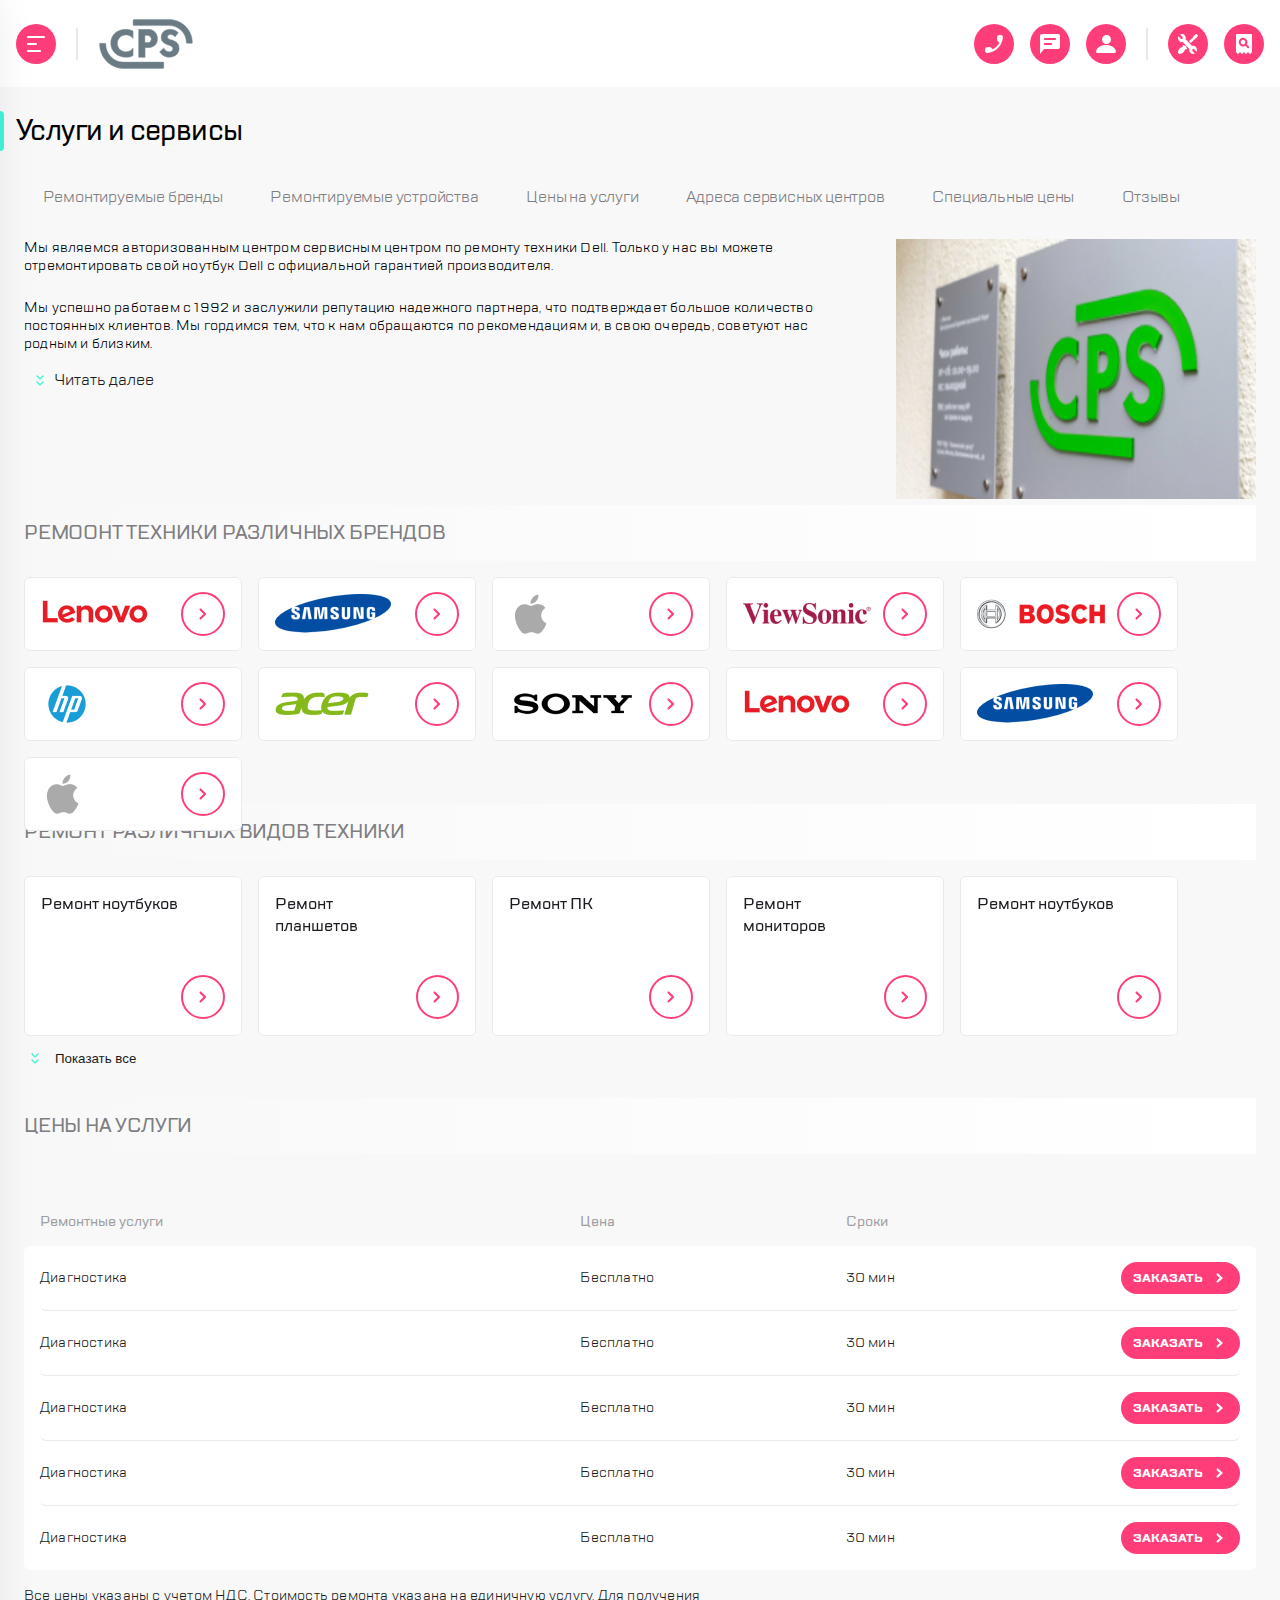
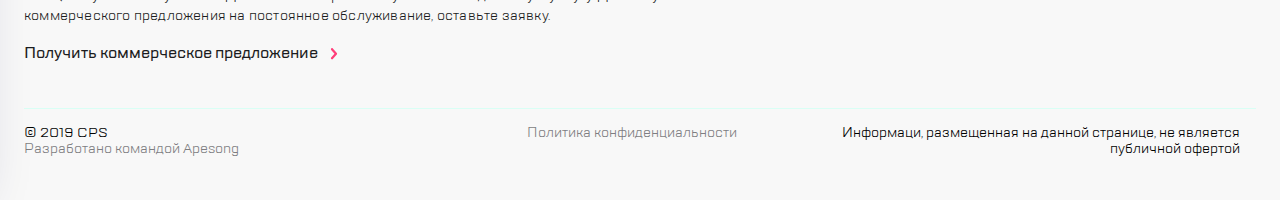
<file: index.html>
<!DOCTYPE html>
<html lang="ru">

<head>
   <meta charset="UTF-8">
   <meta name="viewport" content="width=device-width,initial-scale=1">
   <title>Главная</title>
   <link rel="stylesheet" href="https://unpkg.com/swiper/swiper-bundle.min.css">
<link href="style.css" rel="stylesheet"></head>

<body>

   <div class="container">

      <header class="header">
         <nav class="nav">

            <button class="nav__burger-btn btn">
               <img src="./img/menu-icon.svg" alt="menu-icon" class="btn__img">
            </button>

            <div class="nav__logo logo">
               <a href="#" class="logo__link">
                  <img src="./img/cps-logo.svg" alt="cps logo" width="96" height="50" class="logo__img">
               </a>
            </div>

            <ul class="nav__contacts contacts">
               <li class="contacts__item">
                  <a href="#" class="btn contacts__btn phone-btn">
                     <img src="./img/phone-icon.svg" alt="tools-icon" class="btn__img">
                  </a>
               </li>
               <li class="contacts__item">
                  <a href="#" class="btn contacts__btn message-btn">
                     <img src="./img/chat-icon.svg" alt="tools-icon" class="btn__img">
                  </a>
               </li>
               <li class="contacts__item">
                  <button class="btn contacts__btn">
                     <img src="./img/profile-icon.svg" alt="tools-icon" class="btn__img">
                  </button>
               </li>
            </ul>

            <div class="nav__service service">
               <ul class="service__list">
                  <li class="service__item">

                     <button class="service__btn">
                        <span class="service__btn-name">Оставить заявку</span>
                        <div class="service__btn-img btn"><img src="./img/tools-icon.svg" alt="search icon"></div>
                     </button>
                  </li>
                  <li class="service__item">
                     <button class="service__btn">
                        <span class="service__btn-name">Статус ремонта</span>
                        <div class="service__btn-img btn"><img src="./img/search-icon.svg" alt="search icon"></div>
                     </button>
                  </li>
               </ul>
            </div>
         </nav>
      </header>

      <div class="burger-menu__popup">
         <header class="burger-menu-header">
            <nav class="burger-menu-nav">

               <button class="burger-menu-nav__cross-btn btn">
                  <img src="./img/cross-icon.svg" alt="close menu icon" class="btn__img">
               </button>

               <div class="burger-menu-nav__logo logo">
                  <a href="#" class="logo__link">
                     <img src="./img/cps-logo.svg" alt="cps logo" width="96" height="50" class="logo__img">
                  </a>
               </div>

               <button class="burger-menu-nav__search-btn btn">
                  <img src="./img/search.svg" alt="search menu icon" class="btn__img">
               </button>
            </nav>
         </header>

         <section class="burger-menu-main">
            <ul class="burger-menu-main__menu burger-menu">
               <li class="burger-menu__item"><a href="#" class="burger-menu__link">Ремонт техники</a>
               </li><li class="burger-menu__item"><a href="#" class="burger-menu__link">Услуги и сервисы</a>
               </li>
               <li class="burger-menu__item"><a href="#" class="burger-menu__link">Корпоративным клиентам</a></li>
               <li class="burger-menu__item"><a href="#" class="burger-menu__link">Продавцам техники</a></li>
               <li class="burger-menu__item"><a href="#" class="burger-menu__link">Партнерам</a></li>
               <li class="burger-menu__item"><a href="#" class="burger-menu__link">Производителям</a></li>
               <li class="burger-menu__item"><a href="#" class="burger-menu__link">Наши сервисные центры</a></li>
               <li class="burger-menu__item"><a href="#" class="burger-menu__link">Контакты</a></li>
            </ul>
         </section>

         <footer class="burger-menu-footer">
            <ul class="burger-menu-contacts contacts">
               <li class="contacts__item">
                  <button href="#" class="btn contacts__btn call-btn phone-btn">
                     <img src="./img/phone-icon.svg" alt="tools-icon" class="btn__img">
                  </button>
               </li>
               <li class="contacts__item">
                  <button href="#" class="btn contacts__btn message-btn">
                     <img src="./img/chat-icon.svg" alt="tools-icon" class="btn__img">
                  </button>
               </li>
               <li class="contacts__item">
                  <a href="#" class="btn contacts__btn">
                     <img src="./img/profile-icon.svg" alt="tools-icon" class="btn__img">
                  </a>
               </li>
            </ul>
            <a href="#" class="burger-menu-footer__email">mail@cps.com</a>
            <a href="#" class="burger-menu-footer__tel">8 800 890 8900</a>
            <ul class="burger-menu-footer__lang-list lang-list">
               <li class="lang-list__item"><button class="lang-list__btn lang-list__btn--active">RU</button></li>
               <li class="lang-list__item"><button class="lang-list__btn">EN</button></li>
               <li class="lang-list__item"><button class="lang-list__btn">CH</button></li>
            </ul>
         </footer>
      </div>

      <main class="main">

         <h1 class="main__header title">
            Услуги и сервисы
         </h1>

         <ul class="main__menu menu">
            <li class="menu__item"><a href="#first-link" class="menu__link" id="first-link">Ремонтируемые бренды</a>
            </li>
            <li class="menu__item"><a href="#second-link" class="menu__link" id="second-link">Ремонтируемые
                  устройства</a></li>
            <li class="menu__item"><a href="#third-link" class="menu__link" id="third-link">Цены на услуги</a></li>
            <li class="menu__item"><a href="#fourth-link" class="menu__link" id="fourth-link">Адреса сервисных
                  центров</a></li>
            <li class="menu__item"><a href="#fifth-link" class="menu__link" id="fifth-link">Специальные цены</a></li>
            <li class="menu__item"><a href="#sixth-link" class="menu__link" id="sixth-link">Отзывы</a></li>
         </ul>

         <section class="main__content">
            <div class="main__text">
               <div class="main__text-inner">
                  <p class="main__paragraf">
                     Мы являемся авторизованным центром сервисным центром по ремонту техники Dell. Только у нас вы
                     можете
                     отремонтировать свой ноутбук Dell с официальной гарантией производителя.
                  </p>
                  <p class="main__paragraf">Мы успешно работаем с 1992 и заслужили репутацию надежного партнера, что
                     подтверждает большое количество постоянных клиентов. Мы гордимся тем, что
                     к нам обращаются по рекомендациям и, в свою очередь, советуют нас родным и близким.</p>
               </div>
               <a href="#" class="main__read-more-btn read-more-btn">Читать далее</a>
            </div>
            <div class="main__image-wrapper">
               <img src="./img/cps.jpg" alt="cps-image" class="main__image">
            </div>
         </section>

         <section class="main__section section">
            <div class="section__header">
               <h3 class="section__title">Ремоонт техники различных брендов</h3>
            </div>

            <div class="section__container">
               <div class="section__body swiper-container" data-mobile="false">
                  <ul class="section__list section__list--show swiper-wrapper">
                     <li class="section__item swiper-slide">
                        <a href="#" class="section__link">
                           <div class="section__logo-wrapper">
                              <img src="./img/lenovo.png" alt="lenovo logo" class="section__logo">
                           </div>
                           <div class="section__arrow"></div>
                        </a>
                     </li>
                     <li class="section__item swiper-slide">
                        <a href="#" class="section__link">
                           <div class="section__logo-wrapper">
                              <img src="./img/samsung.png" alt="lenovo logo" class="section__logo">
                           </div>
                           <div class="section__arrow"></div>
                        </a>
                     </li>
                     <li class="section__item swiper-slide">
                        <a href="#" class="section__link">
                           <div class="section__logo-wrapper">
                              <img src="./img/apple.png" alt="lenovo logo" class="section__logo">
                           </div>
                           <div class="section__arrow"></div>
                        </a>
                     </li>
                     <li class="section__item swiper-slide">
                        <a href="#" class="section__link">
                           <div class="section__logo-wrapper">
                              <img src="./img/viewsonic.png" alt="lenovo logo" class="section__logo">
                           </div>
                           <div class="section__arrow"></div>
                        </a>
                     </li>
                     <li class="section__item swiper-slide">
                        <a href="#" class="section__link">
                           <div class="section__logo-wrapper">
                              <img src="./img/bosch.png" alt="lenovo logo" class="section__logo">
                           </div>
                           <div class="section__arrow"></div>
                        </a>
                     </li>
                     <li class="section__item swiper-slide">
                        <a href="#" class="section__link">
                           <div class="section__logo-wrapper">
                              <img src="./img/hp.png" alt="lenovo logo" class="section__logo">
                           </div>
                           <div class="section__arrow"></div>
                        </a>
                     </li>
                     <li class="section__item swiper-slide">
                        <a href="#" class="section__link">
                           <div class="section__logo-wrapper">
                              <img src="./img/acer.png" alt="lenovo logo" class="section__logo">
                           </div>
                           <div class="section__arrow"></div>
                        </a>
                     </li>
                     <li class="section__item swiper-slide">
                        <a href="#" class="section__link">
                           <div class="section__logo-wrapper">
                              <img src="./img/sony.png" alt="lenovo logo" class="section__logo">
                           </div>
                           <div class="brands__arrow"></div>
                        </a>
                     </li>
                     <li class="section__item swiper-slide">
                        <a href="#" class="section__link">
                           <div class="section__logo-wrapper">
                              <img src="./img/lenovo.png" alt="lenovo logo" class="section__logo">
                           </div>
                           <div class="section__arrow"></div>
                        </a>
                     </li>
                     <li class="section__item swiper-slide">
                        <a href="#" class="section__link">
                           <div class="section__logo-wrapper">
                              <img src="./img/samsung.png" alt="lenovo logo" class="section__logo">
                           </div>
                           <div class="section__arrow"></div>
                        </a>
                     </li>
                     <li class="section__item swiper-slide">
                        <a href="#" class="section__link">
                           <div class="section__logo-wrapper">
                              <img src="./img/apple.png" alt="lenovo logo" class="section__logo">
                           </div>
                           <div class="section__arrow"></div>
                        </a>
                     </li>
                  </ul>
                  <div class="swiper-pagination pag"></div>
               </div>
               <button class="section__btn btn--show">Показать все</button>
            </div>
         </section>

         <section class="main__section section">
            <div class="section__header">
               <h3 class="section__title">Ремонт различных видов техники</h3>
            </div>

            <div class="section__container repair">
               <div class="repair__body swiper-container-1" data-mobile="false">
                  <ul class="repair__list repair__list--show swiper-wrapper">
                     <li class="repair__item swiper-slide">
                        <a href="#" class="repair__link">
                           Ремонт ноутбуков
                        </a>
                     </li>
                     <li class="repair__item swiper-slide">
                        <a href="#" class="repair__link">
                           Ремонт планшетов
                        </a>
                     </li>
                     <li class="repair__item swiper-slide">
                        <a href="#" class="repair__link">
                           Ремонт ПК
                        </a>
                     </li>
                     <li class="repair__item swiper-slide">
                        <a href="#" class="repair__link">
                           Ремонт мониторов
                        </a>
                     </li>
                     <li class="repair__item swiper-slide">
                        <a href="#" class="repair__link">
                           Ремонт ноутбуков
                        </a>
                     </li>
                     <li class="repair__item swiper-slide">
                        <a href="#" class="repair__link">
                           Ремонт планшетов
                        </a>
                     </li>
                     <li class="repair__item swiper-slide">
                        <a href="#" class="repair__link">
                           Ремонт ПК
                        </a>
                     </li>
                  </ul>
                  <div class="swiper-pagination pag-1"></div>
               </div>
               <button class="repair__btn btn--show">Показать все</button>
            </div>
         </section>

         <section class="main__section section">
            <div class="section__header">
               <h3 class="section__title">Цены на услуги</h3>
            </div>

            <div class="section__container prices">
               <div class="prices__subtitles subtitles">
                  <h3 class="subtitles__services">Ремонтные услуги</h3>
                  <h3 class="subtitles__price">Цена</h3>
                  <h3 class="subtitles__time">Сроки</h3>
               </div>
               <div class="prices__body swiper-container-2" data-mobile="false">
                  <ul class="prices__list swiper-wrapper">
                     <li class="prices__item swiper-slide">
                        <div class="prices__services services">
                           <h3 class="services__title">
                              Ремонтные услуги
                           </h3>
                           <p class="services__name">
                              Диагностика
                           </p>
                           <h3 class="services__price-title">
                              Цена
                           </h3>
                           <p class="services__price">
                              Бесплатно
                           </p>
                           <h3 class="services__time-title">
                              Срок
                           </h3>
                           <p class="services__time">
                              30 мин
                           </p>
                           <a href="#" class="services__btn submit-btn">Заказать</a>
                        </div>
                     </li>
                     <li class="prices__item swiper-slide">
                        <div class="prices__services services">
                           <h3 class="services__title">
                              Ремонтные услуги
                           </h3>
                           <p class="services__name">
                              Диагностика
                           </p>
                           <h3 class="services__price-title">
                              Цена
                           </h3>
                           <p class="services__price">
                              Бесплатно
                           </p>
                           <h3 class="services__time-title">
                              Срок
                           </h3>
                           <p class="services__time">
                              30 мин
                           </p>
                           <a href="#" class="services__btn submit-btn">Заказать</a>
                        </div>
                     </li>
                     <li class="prices__item swiper-slide">
                        <div class="prices__services services">
                           <h3 class="services__title">
                              Ремонтные услуги
                           </h3>
                           <p class="services__name">
                              Диагностика
                           </p>
                           <h3 class="services__price-title">
                              Цена
                           </h3>
                           <p class="services__price">
                              Бесплатно
                           </p>
                           <h3 class="services__time-title">
                              Срок
                           </h3>
                           <p class="services__time">
                              30 мин
                           </p>
                           <a href="#" class="services__btn submit-btn">Заказать</a>
                        </div>
                     </li>
                     <li class="prices__item swiper-slide">
                        <div class="prices__services services">
                           <h3 class="services__title">
                              Ремонтные услуги
                           </h3>
                           <p class="services__name">
                              Диагностика
                           </p>
                           <h3 class="services__price-title">
                              Цена
                           </h3>
                           <p class="services__price">
                              Бесплатно
                           </p>
                           <h3 class="services__time-title">
                              Срок
                           </h3>
                           <p class="services__time">
                              30 мин
                           </p>
                           <a href="#" class="services__btn submit-btn">Заказать</a>
                        </div>
                     </li>
                     <li class="prices__item swiper-slide">
                        <div class="prices__services services">
                           <h3 class="services__title">
                              Ремонтные услуги
                           </h3>
                           <p class="services__name">
                              Диагностика
                           </p>
                           <h3 class="services__price-title">
                              Цена
                           </h3>
                           <p class="services__price">
                              Бесплатно
                           </p>
                           <h3 class="services__time-title">
                              Срок
                           </h3>
                           <p class="services__time">
                              30 мин
                           </p>
                           <a href="#" class="services__btn submit-btn">Заказать</a>
                        </div>
                     </li>
                  </ul>
                  <div class="swiper-pagination pag-2"></div>
               </div>
               <p class="prices__description">Все цены указаны с учетом НДС. Стоимость ремонта указана на единичную
                  услугу.
                  Для получения коммерческого
                  предложения на постоянное обслуживание, оставьте заявку.
               </p>
               <a href="#" class="prices__offer-link">Получить коммерческое предложение</a>
            </div>

         </section>

         <footer class="footer">
            <p class="footer__text">© 2019 CPS<a href="#" class="footer__link">Разработано командой Apesong</a>
            </p>
            <p class="footer__text"><a href="#" class="footer__link">Политика конфиденциальности</a></p>
            <p class="footer__text">Информаци, размещенная на данной странице, не является публичной офертой</p>
         </footer>

      </main>

      <section class="modal modal--feedback">
         <button class="modal__btn cross-btn"></button>
         <h2 class="modal__header title">Обратная связь</h2>
         <form action="#" method="POST" class="modal__form form">
            <input class="form__input" type="text" placeholder="Имя">
            <input class="form__input" type="tel" placeholder="Телефон" required>
            <input class="form__input" type="email" placeholder="Электронная почта" required>
            <textarea class="form__textarea" name="Message" placeholder="Сообщение"></textarea>
            <p class="form__text">Нажимая отправить, вы даете согласие на <a href="#" class="form__link">обработку
                  персональных данных</a> и соглашаетесь с нашей <a href="#" class="form__link">политикой
                  конфиденциальности</a></p>
            <button class="form__btn submit-btn">Отправить</button>
         </form>

      </section>

      <section class="modal modal--call">
         <button class="modal__btn cross-btn"></button>
         <h2 class="modal__header title">Заказать звонок</h2>
         <form action="#" method="POST" class="modal__form form">
            <input class="form__input" type="tel" placeholder="Телефон" required>
            <p class="form__text">Нажимая отправить, вы даете согласие на <a href="#" class="form__link">обработку
                  персональных данных</a> и соглашаетесь с нашей <a href="#" class="form__link">политикой
                  конфиденциальности</a></p>
            <button class="form__btn submit-btn">Отправить</button>
         </form>
      </section>

      <div class="overlay overlay--burger"></div>
      <div class="overlay overlay--modal"></div>
   </div>
   
   <script src="https://unpkg.com/swiper/swiper-bundle.min.js"></script>
<script type="text/javascript" src="./js/bundle.js"></script></body>

</html>
</file>
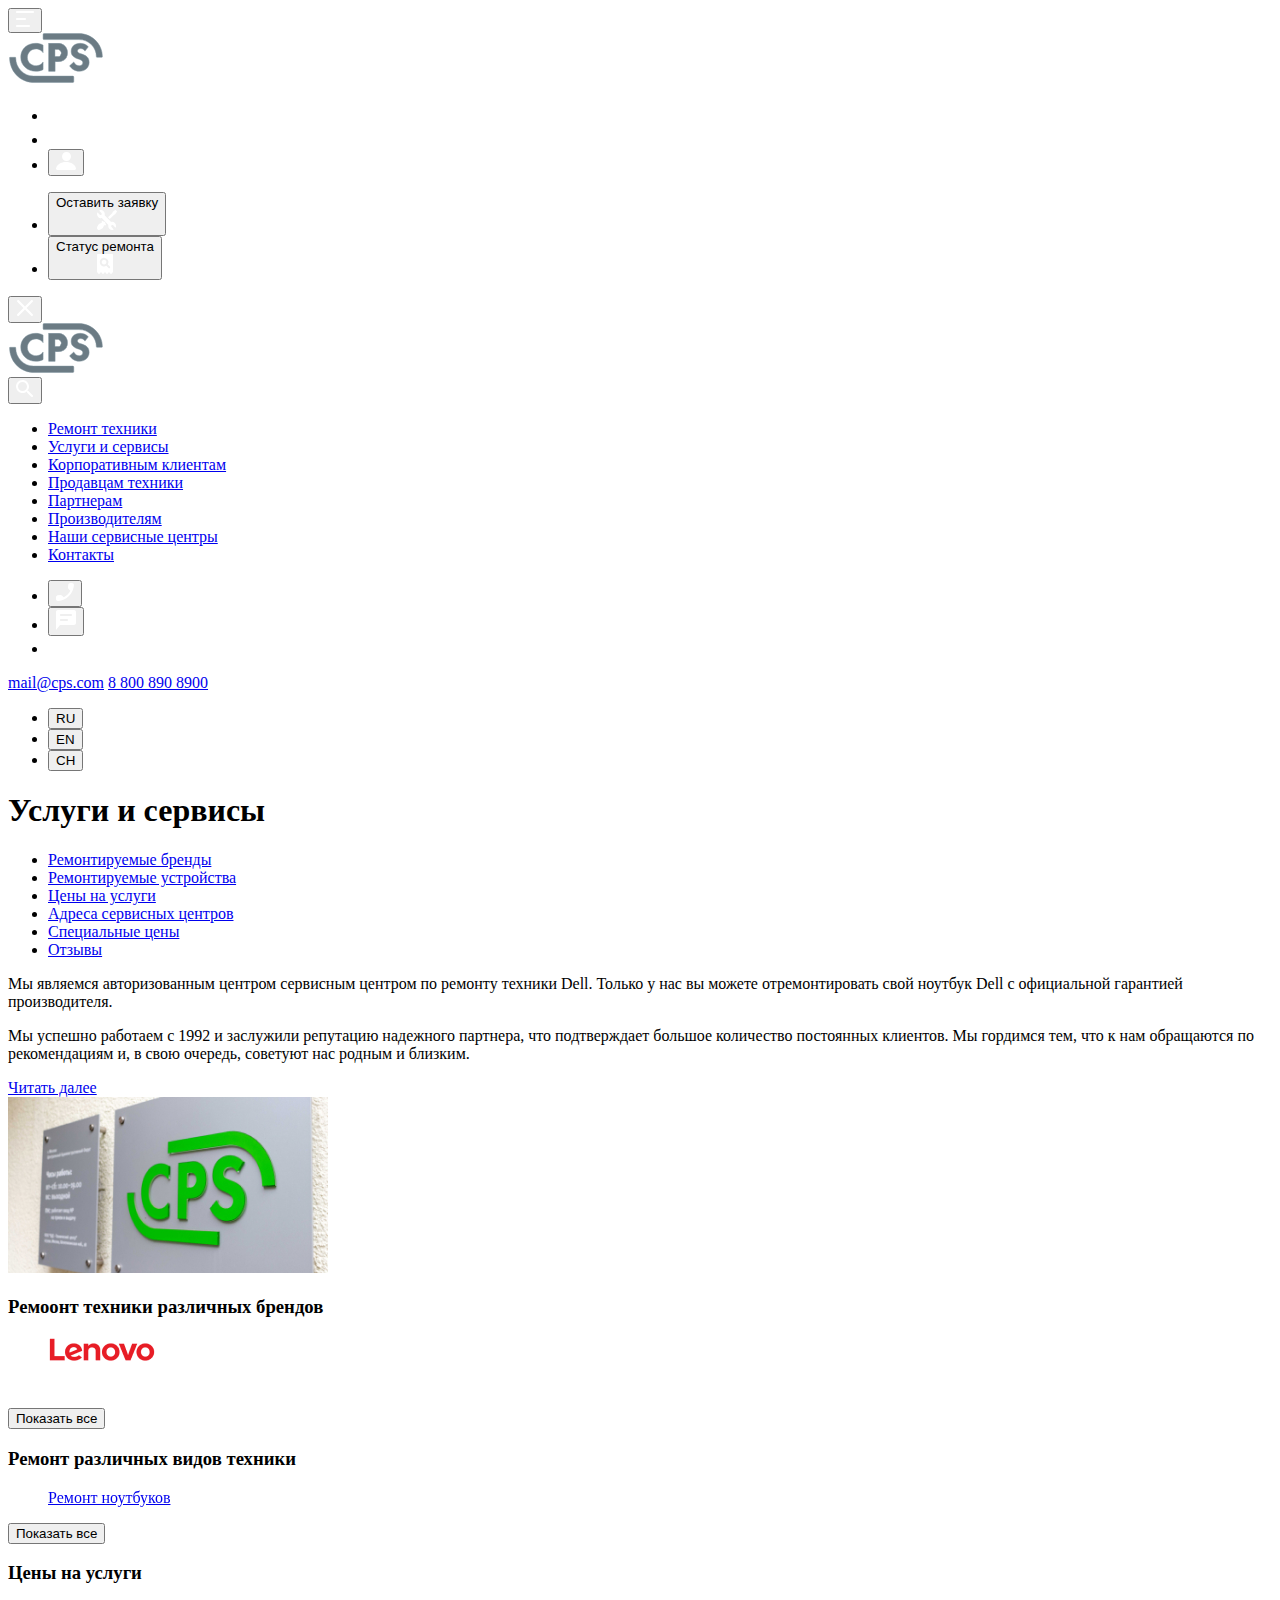
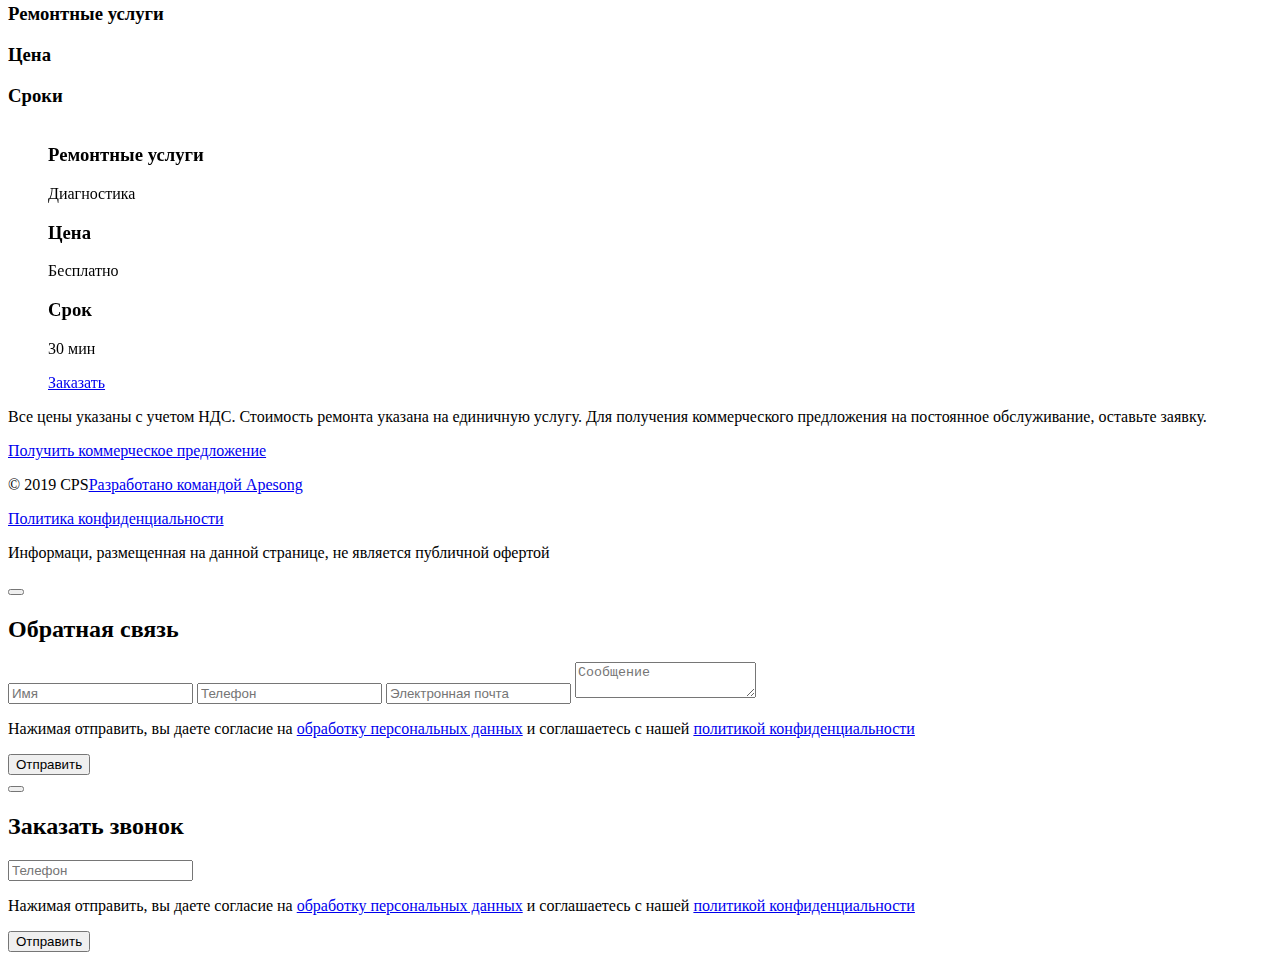
<file: src/index.html>
<!DOCTYPE html>
<html lang="ru">

<head>
   <meta charset="UTF-8">
   <meta name="viewport" content="width=device-width, initial-scale=1.0">
   <title>Главная</title>
   <link rel="stylesheet" href="https://unpkg.com/swiper/swiper-bundle.min.css">
</head>

<body>

   <div class="container">

      <header class="header">
         <nav class="nav">

            <button class="nav__burger-btn btn">
               <img src="./img/menu-icon.svg" alt="menu-icon" class="btn__img">
            </button>

            <div class="nav__logo logo">
               <a href="#" class="logo__link">
                  <img src="./img/cps-logo.svg" alt="cps logo" width="96" height="50" class="logo__img">
               </a>
            </div>

            <ul class="nav__contacts contacts">
               <li class="contacts__item">
                  <a href="#" class="btn contacts__btn phone-btn">
                     <img src="./img/phone-icon.svg" alt="tools-icon" class="btn__img">
                  </a>
               </li>
               <li class="contacts__item">
                  <a href="#" class="btn contacts__btn message-btn">
                     <img src="./img/chat-icon.svg" alt="tools-icon" class="btn__img">
                  </a>
               </li>
               <li class="contacts__item">
                  <button class="btn contacts__btn">
                     <img src="./img/profile-icon.svg" alt="tools-icon" class="btn__img">
                  </button>
               </li>
            </ul>

            <div class="nav__service service">
               <ul class="service__list">
                  <li class="service__item">

                     <button class="service__btn">
                        <span class="service__btn-name">Оставить заявку</span>
                        <div class="service__btn-img btn"><img src="./img/tools-icon.svg" alt="search icon"></div>
                     </button>
                  </li>
                  <li class="service__item">
                     <button class="service__btn">
                        <span class="service__btn-name">Статус ремонта</span>
                        <div class="service__btn-img btn"><img src="./img/search-icon.svg" alt="search icon"></div>
                     </button>
                  </li>
               </ul>
            </div>
         </nav>
      </header>

      <div class="burger-menu__popup">
         <header class="burger-menu-header">
            <nav class="burger-menu-nav">

               <button class="burger-menu-nav__cross-btn btn">
                  <img src="./img/cross-icon.svg" alt="close menu icon" class="btn__img">
               </button>

               <div class="burger-menu-nav__logo logo">
                  <a href="#" class="logo__link">
                     <img src="./img/cps-logo.svg" alt="cps logo" width="96" height="50" class="logo__img">
                  </a>
               </div>

               <button class="burger-menu-nav__search-btn btn">
                  <img src="./img/search.svg" alt="search menu icon" class="btn__img">
               </button>
            </nav>
         </header>

         <section class="burger-menu-main">
            <ul class="burger-menu-main__menu burger-menu">
               <li class="burger-menu__item"><a href="#" class="burger-menu__link">Ремонт техники</a>
               <li class="burger-menu__item"><a href="#" class="burger-menu__link">Услуги и сервисы</a>
               </li>
               <li class="burger-menu__item"><a href="#" class="burger-menu__link">Корпоративным клиентам</a></li>
               <li class="burger-menu__item"><a href="#" class="burger-menu__link">Продавцам техники</a></li>
               <li class="burger-menu__item"><a href="#" class="burger-menu__link">Партнерам</a></li>
               <li class="burger-menu__item"><a href="#" class="burger-menu__link">Производителям</a></li>
               <li class="burger-menu__item"><a href="#" class="burger-menu__link">Наши сервисные центры</a></li>
               <li class="burger-menu__item"><a href="#" class="burger-menu__link">Контакты</a></li>
            </ul>
         </section>

         <footer class="burger-menu-footer">
            <ul class="burger-menu-contacts contacts">
               <li class="contacts__item">
                  <button href="#" class="btn contacts__btn call-btn phone-btn">
                     <img src="./img/phone-icon.svg" alt="tools-icon" class="btn__img">
                  </button>
               </li>
               <li class="contacts__item">
                  <button href="#" class="btn contacts__btn message-btn">
                     <img src="./img/chat-icon.svg" alt="tools-icon" class="btn__img">
                  </button>
               </li>
               <li class="contacts__item">
                  <a href="#" class="btn contacts__btn">
                     <img src="./img/profile-icon.svg" alt="tools-icon" class="btn__img">
                  </a>
               </li>
            </ul>
            <a href="#" class="burger-menu-footer__email">mail@cps.com</a>
            <a href="#" class="burger-menu-footer__tel">8 800 890 8900</a>
            <ul class="burger-menu-footer__lang-list lang-list">
               <li class="lang-list__item"><button class="lang-list__btn lang-list__btn--active">RU</button></li>
               <li class="lang-list__item"><button class="lang-list__btn">EN</button></li>
               <li class="lang-list__item"><button class="lang-list__btn">CH</button></li>
            </ul>
         </footer>
      </div>

      <main class="main">

         <h1 class="main__header title">
            Услуги и сервисы
         </h1>

         <ul class="main__menu menu">
            <li class="menu__item"><a href="#first-link" class="menu__link" id="first-link">Ремонтируемые бренды</a>
            </li>
            <li class="menu__item"><a href="#second-link" class="menu__link" id="second-link">Ремонтируемые
                  устройства</a></li>
            <li class="menu__item"><a href="#third-link" class="menu__link" id="third-link">Цены на услуги</a></li>
            <li class="menu__item"><a href="#fourth-link" class="menu__link" id="fourth-link">Адреса сервисных
                  центров</a></li>
            <li class="menu__item"><a href="#fifth-link" class="menu__link" id="fifth-link">Специальные цены</a></li>
            <li class="menu__item"><a href="#sixth-link" class="menu__link" id="sixth-link">Отзывы</a></li>
         </ul>

         <section class="main__content">
            <div class="main__text">
               <div class="main__text-inner">
                  <p class="main__paragraf">
                     Мы являемся авторизованным центром сервисным центром по ремонту техники Dell. Только у нас вы
                     можете
                     отремонтировать свой ноутбук Dell с официальной гарантией производителя.
                  </p>
                  <P class="main__paragraf">Мы успешно работаем с 1992 и заслужили репутацию надежного партнера, что
                     подтверждает большое количество постоянных клиентов. Мы гордимся тем, что
                     к нам обращаются по рекомендациям и, в свою очередь, советуют нас родным и близким.</P>
               </div>
               <a href="#" class="main__read-more-btn read-more-btn">Читать далее</a>
            </div>
            <div class="main__image-wrapper">
               <img src="./img/cps.jpg" alt="cps-image" class="main__image">
            </div>
         </section>

         <section class="main__section section">
            <div class="section__header">
               <h3 class="section__title">Ремоонт техники различных брендов</h3>
            </div>

            <div class="section__container">
               <div class="section__body swiper-container" data-mobile="false">
                  <ul class="section__list section__list--show swiper-wrapper">
                     <li class="section__item swiper-slide">
                        <a href="#" class="section__link">
                           <div class="section__logo-wrapper">
                              <img src="./img/lenovo.png" alt="lenovo logo" class="section__logo">
                           </div>
                           <div class="section__arrow"></div>
                        </a>
                     </li>
                     <li class="section__item swiper-slide">
                        <a href="#" class="section__link">
                           <div class="section__logo-wrapper">
                              <img src="./img/samsung.png" alt="lenovo logo" class="section__logo">
                           </div>
                           <div class="section__arrow"></div>
                        </a>
                     </li>
                     <li class="section__item swiper-slide">
                        <a href="#" class="section__link">
                           <div class="section__logo-wrapper">
                              <img src="./img/apple.png" alt="lenovo logo" class="section__logo">
                           </div>
                           <div class="section__arrow"></div>
                        </a>
                     </li>
                     <li class="section__item swiper-slide">
                        <a href="#" class="section__link">
                           <div class="section__logo-wrapper">
                              <img src="./img/viewsonic.png" alt="lenovo logo" class="section__logo">
                           </div>
                           <div class="section__arrow"></div>
                        </a>
                     </li>
                     <li class="section__item swiper-slide">
                        <a href="#" class="section__link">
                           <div class="section__logo-wrapper">
                              <img src="./img/bosch.png" alt="lenovo logo" class="section__logo">
                           </div>
                           <div class="section__arrow"></div>
                        </a>
                     </li>
                     <li class="section__item swiper-slide">
                        <a href="#" class="section__link">
                           <div class="section__logo-wrapper">
                              <img src="./img/hp.png" alt="lenovo logo" class="section__logo">
                           </div>
                           <div class="section__arrow"></div>
                        </a>
                     </li>
                     <li class="section__item swiper-slide">
                        <a href="#" class="section__link">
                           <div class="section__logo-wrapper">
                              <img src="./img/acer.png" alt="lenovo logo" class="section__logo">
                           </div>
                           <div class="section__arrow"></div>
                        </a>
                     </li>
                     <li class="section__item swiper-slide">
                        <a href="#" class="section__link">
                           <div class="section__logo-wrapper">
                              <img src="./img/sony.png" alt="lenovo logo" class="section__logo">
                           </div>
                           <div class="brands__arrow"></div>
                        </a>
                     </li>
                     <li class="section__item swiper-slide">
                        <a href="#" class="section__link">
                           <div class="section__logo-wrapper">
                              <img src="./img/lenovo.png" alt="lenovo logo" class="section__logo">
                           </div>
                           <div class="section__arrow"></div>
                        </a>
                     </li>
                     <li class="section__item swiper-slide">
                        <a href="#" class="section__link">
                           <div class="section__logo-wrapper">
                              <img src="./img/samsung.png" alt="lenovo logo" class="section__logo">
                           </div>
                           <div class="section__arrow"></div>
                        </a>
                     </li>
                     <li class="section__item swiper-slide">
                        <a href="#" class="section__link">
                           <div class="section__logo-wrapper">
                              <img src="./img/apple.png" alt="lenovo logo" class="section__logo">
                           </div>
                           <div class="section__arrow"></div>
                        </a>
                     </li>
                  </ul>
                  <div class="swiper-pagination pag"></div>
               </div>
               <button class="section__btn btn--show">Показать все</button>
            </div>
         </section>

         <section class="main__section section">
            <div class="section__header">
               <h3 class="section__title">Ремонт различных видов техники</h3>
            </div>

            <div class="section__container repair">
               <div class="repair__body swiper-container-1" data-mobile="false">
                  <ul class="repair__list repair__list--show swiper-wrapper">
                     <li class="repair__item swiper-slide">
                        <a href="#" class="repair__link">
                           Ремонт ноутбуков
                        </a>
                     </li>
                     <li class="repair__item swiper-slide">
                        <a href="#" class="repair__link">
                           Ремонт планшетов
                        </a>
                     </li>
                     <li class="repair__item swiper-slide">
                        <a href="#" class="repair__link">
                           Ремонт ПК
                        </a>
                     </li>
                     <li class="repair__item swiper-slide">
                        <a href="#" class="repair__link">
                           Ремонт мониторов
                        </a>
                     </li>
                     <li class="repair__item swiper-slide">
                        <a href="#" class="repair__link">
                           Ремонт ноутбуков
                        </a>
                     </li>
                     <li class="repair__item swiper-slide">
                        <a href="#" class="repair__link">
                           Ремонт планшетов
                        </a>
                     </li>
                     <li class="repair__item swiper-slide">
                        <a href="#" class="repair__link">
                           Ремонт ПК
                        </a>
                     </li>
                  </ul>
                  <div class="swiper-pagination pag-1"></div>
               </div>
               <button class="repair__btn btn--show">Показать все</button>
            </div>
         </section>

         <section class="main__section section">
            <div class="section__header">
               <h3 class="section__title">Цены на услуги</h3>
            </div>

            <div class="section__container prices">
               <div class="prices__subtitles subtitles">
                  <h3 class="subtitles__services">Ремонтные услуги</h3>
                  <h3 class="subtitles__price">Цена</h3>
                  <h3 class="subtitles__time">Сроки</h3>
               </div>
               <div class="prices__body swiper-container-2" data-mobile="false">
                  <ul class="prices__list swiper-wrapper">
                     <li class="prices__item swiper-slide">
                        <div class="prices__services services">
                           <h3 class="services__title">
                              Ремонтные услуги
                           </h3>
                           <p class="services__name">
                              Диагностика
                           </p>
                           <h3 class="services__price-title">
                              Цена
                           </h3>
                           <p class="services__price">
                              Бесплатно
                           </p>
                           <h3 class="services__time-title">
                              Срок
                           </h3>
                           <p class="services__time">
                              30 мин
                           </p>
                           <a href="#" class="services__btn submit-btn">Заказать</a>
                        </div>
                     </li>
                     <li class="prices__item swiper-slide">
                        <div class="prices__services services">
                           <h3 class="services__title">
                              Ремонтные услуги
                           </h3>
                           <p class="services__name">
                              Диагностика
                           </p>
                           <h3 class="services__price-title">
                              Цена
                           </h3>
                           <p class="services__price">
                              Бесплатно
                           </p>
                           <h3 class="services__time-title">
                              Срок
                           </h3>
                           <p class="services__time">
                              30 мин
                           </p>
                           <a href="#" class="services__btn submit-btn">Заказать</a>
                        </div>
                     </li>
                     <li class="prices__item swiper-slide">
                        <div class="prices__services services">
                           <h3 class="services__title">
                              Ремонтные услуги
                           </h3>
                           <p class="services__name">
                              Диагностика
                           </p>
                           <h3 class="services__price-title">
                              Цена
                           </h3>
                           <p class="services__price">
                              Бесплатно
                           </p>
                           <h3 class="services__time-title">
                              Срок
                           </h3>
                           <p class="services__time">
                              30 мин
                           </p>
                           <a href="#" class="services__btn submit-btn">Заказать</a>
                        </div>
                     </li>
                     <li class="prices__item swiper-slide">
                        <div class="prices__services services">
                           <h3 class="services__title">
                              Ремонтные услуги
                           </h3>
                           <p class="services__name">
                              Диагностика
                           </p>
                           <h3 class="services__price-title">
                              Цена
                           </h3>
                           <p class="services__price">
                              Бесплатно
                           </p>
                           <h3 class="services__time-title">
                              Срок
                           </h3>
                           <p class="services__time">
                              30 мин
                           </p>
                           <a href="#" class="services__btn submit-btn">Заказать</a>
                        </div>
                     </li>
                     <li class="prices__item swiper-slide">
                        <div class="prices__services services">
                           <h3 class="services__title">
                              Ремонтные услуги
                           </h3>
                           <p class="services__name">
                              Диагностика
                           </p>
                           <h3 class="services__price-title">
                              Цена
                           </h3>
                           <p class="services__price">
                              Бесплатно
                           </p>
                           <h3 class="services__time-title">
                              Срок
                           </h3>
                           <p class="services__time">
                              30 мин
                           </p>
                           <a href="#" class="services__btn submit-btn">Заказать</a>
                        </div>
                     </li>
                  </ul>
                  <div class="swiper-pagination pag-2"></div>
               </div>
               <p class="prices__description">Все цены указаны с учетом НДС. Стоимость ремонта указана на единичную
                  услугу.
                  Для получения коммерческого
                  предложения на постоянное обслуживание, оставьте заявку.
               </p>
               <a href="#" class="prices__offer-link">Получить коммерческое предложение</a>
            </div>

         </section>

         <footer class="footer">
            <p class="footer__text">© 2019 CPS<a href="#" class="footer__link">Разработано командой Apesong</a>
            </p>
            <p class="footer__text"><a href="#" class="footer__link">Политика конфиденциальности</a></p>
            <p class="footer__text">Информаци, размещенная на данной странице, не является публичной офертой</p>
         </footer>

      </main>

      <section class="modal modal--feedback">
         <button class="modal__btn cross-btn"></button>
         <h2 class="modal__header title">Обратная связь</h2>
         <form action="#" method="POST" class="modal__form form">
            <input class="form__input" type="text" placeholder="Имя">
            <input class="form__input" type="tel" placeholder="Телефон" required>
            <input class="form__input" type="email" placeholder="Электронная почта" required>
            <textarea class="form__textarea" name="Message" placeholder="Сообщение"></textarea>
            <p class="form__text">Нажимая отправить, вы даете согласие на <a href="#" class="form__link">обработку
                  персональных данных</a> и соглашаетесь с нашей <a href="#" class="form__link">политикой
                  конфиденциальности</a></p>
            <button class="form__btn submit-btn">Отправить</button>
         </form>

      </section>

      <section class="modal modal--call">
         <button class="modal__btn cross-btn"></button>
         <h2 class="modal__header title">Заказать звонок</h2>
         <form action="#" method="POST" class="modal__form form">
            <input class="form__input" type="tel" placeholder="Телефон" required>
            <p class="form__text">Нажимая отправить, вы даете согласие на <a href="#" class="form__link">обработку
                  персональных данных</a> и соглашаетесь с нашей <a href="#" class="form__link">политикой
                  конфиденциальности</a></p>
            <button class="form__btn submit-btn">Отправить</button>
         </form>
      </section>

      <div class="overlay overlay--burger"></div>
      <div class="overlay overlay--modal"></div>
   </div>
   
   <script src="https://unpkg.com/swiper/swiper-bundle.min.js"></script>
</body>

</html>
</file>
<file: style.css>
@import url(https://unpkg.com/swiper/swiper-bundle.min.css);
@font-face {
  font-family: TT Lakes;
  src: url(./fonts/TTLakes-Regular.woff) format("woff");
  font-weight: normal;
  font-style: normal; }

@font-face {
  font-family: TT Lakes;
  src: url(./fonts/TTLakes-Medium.woff) format("woff");
  font-weight: 700;
  font-style: normal; }

@font-face {
  font-family: TT Lakes;
  src: url(./fonts/TTLakes-Bold.woff) format("woff");
  font-weight: 900;
  font-style: normal; }

html {
  box-sizing: border-box;
  font-family: TT Lakes, sans-serif; }

*,
*:before,
*:after {
  box-sizing: inherit; }

* {
  outline: none;
  border: none;
  padding: 0;
  margin: 0;
  list-style: none;
  text-decoration: none; }

.container {
  overflow-x: hidden;
  display: flex;
  flex-wrap: wrap;
  position: relative; }

.header {
  flex-basis: 100%; }

.nav {
  display: flex;
  padding: 18.59px 16px;
  align-items: center; }
  .nav__burger-btn {
    margin-right: 20px; }
  .nav__logo {
    display: flex;
    margin-right: auto; }
    .nav__logo::before {
      content: "";
      display: none;
      width: 2px;
      height: 32px;
      background-color: #eaeaea;
      border-radius: 1x;
      align-self: center;
      margin-right: 20px;
      flex: 0 0 auto; }
  .nav__contacts {
    display: none; }
  .nav__service {
    display: flex; }
    .nav__service::before {
      content: "";
      display: flex;
      width: 2px;
      height: 32px;
      background-color: #eaeaea;
      border-radius: 1x;
      align-self: center;
      margin-left: 20px;
      margin-right: 20px;
      flex: 0 0 auto; }

.contacts__btn {
  display: flex;
  justify-content: center;
  align-items: center;
  padding-top: 0;
  padding-bottom: 4px; }

.service__list {
  display: flex; }

.service__item {
  display: flex;
  align-items: center; }
  .service__item:not(:last-child) {
    margin-right: 16px; }

.service__btn {
  background: #fff; }

.service__btn-name {
  margin-right: 8px;
  display: none; }

.service__btn-img {
  display: flex;
  align-items: center;
  justify-content: center; }

.btn {
  width: 40px;
  height: 40px;
  background-color: #ff3e79;
  border-radius: 20px;
  flex: 0 0 auto; }
  .btn__img {
    padding-top: 4px; }

.logo__link {
  display: flex;
  margin-right: auto;
  align-items: center; }

.main {
  overflow: hidden;
  background-color: #f8f8f8;
  padding: 24px 24px 7.52px 24px; }
  .main__header {
    margin-right: auto; }
    .main__header::before {
      margin-left: -28px;
      margin-right: 12px; }
  .main__menu {
    margin-top: 24px;
    margin-bottom: 20px;
    display: flex; }
  .main__text {
    display: flex;
    flex-direction: column; }
  .main__text-inner {
    overflow: hidden;
    max-height: 115px; }
  .main__paragraf {
    margin-bottom: 16px;
    font-size: 14px;
    line-height: 18px;
    letter-spacing: 0.2px; }
    .main__paragraf:not(:first-child) {
      margin-top: 24px; }
  .main__image-wrapper {
    margin: 20px -16px; }
  .main__image {
    width: 100%; }

.read-more-btn {
  color: #1b1c21;
  background: url(./static/arrows-icon.svg) no-repeat 12px center;
  padding-left: 30px; }

.menu {
  overflow-x: auto; }
  .menu__item {
    display: flex;
    flex-shrink: 0;
    margin-right: 18px; }
  .menu__link {
    color: #7e7e82;
    padding: 8px 9.3px 8px 16.54px;
    font-size: 16px;
    line-height: 24px;
    letter-spacing: -0.2px;
    border-radius: 6px;
    border: 2px solid #f8f8f8; }

.menu::-webkit-scrollbar {
  display: none; }

.menu__link:target {
  background-color: #fff;
  border: 2px solid #b8ffec; }

@media (min-width: 768px) {
  .display {
    display: initial; }
  .nav__logo::before {
    display: inherit; }
  .contacts {
    display: inherit; }
    .contacts__item:not(:last-child) {
      margin-right: 16px; }
  .main__content {
    display: flex;
    justify-content: space-between;
    margin: 0 -24px;
    padding: 0 24px; }
  .main__text {
    margin-right: 36px; }
  .main__text-inner {
    max-height: 170px; }
  .main__image-wrapper {
    margin: 0;
    flex-basis: 50%; }
  .main__image {
    width: 360px;
    height: 260px; } }

@media (min-width: 1440px) {
  body {
    margin: 0; }
  .nav {
    visibility: hidden;
    margin-top: -87px;
    position: relative; }
    .nav__service {
      visibility: visible;
      position: absolute;
      right: 16px;
      top: 111px; }
      .nav__service::before {
        display: none; }
  .main {
    flex-basis: 77.8%; }
  .service__btn {
    display: flex;
    align-items: center;
    background-color: #f8f8f8; }
  .service__btn-name {
    display: inherit;
    font-size: 16px; }
  .menu {
    flex-wrap: wrap; }
  .main__image {
    width: 532px;
    height: 383px; } }

.submit-btn {
  color: #fff;
  text-transform: uppercase;
  font-weight: 900;
  align-items: center;
  display: flex;
  font-size: 12px;
  line-height: 24px;
  height: 32px;
  background-color: #ff3e79;
  border-radius: 16px; }
  .submit-btn::after {
    content: "";
    display: inherit;
    width: 24px;
    height: 24px;
    border-radius: 20px;
    background: url(./static/white-arrow.svg) no-repeat center; }

.title {
  display: flex;
  align-items: center;
  font-size: 28px;
  line-height: 40px;
  letter-spacing: -0.6px; }
  .title::before {
    content: "";
    display: flex;
    width: 8px;
    height: 40px;
    background-color: #41f6d7;
    border-radius: 4px; }

.burger-menu__popup {
  position: absolute;
  z-index: 11;
  top: 0;
  left: -400px;
  background: #fff;
  font-weight: bold;
  line-height: 24px;
  letter-spacing: -0.2px;
  padding: 19px 24px 32px 24px;
  margin: 0;
  display: flex;
  flex-direction: column;
  width: clamp(320px, 50%, 360px);
  min-height: 100%; }

.burger-menu__popup--active {
  left: 0;
  transition: linear 0.3s; }

.burger-menu-header .burger-menu-nav {
  display: flex;
  align-items: center;
  margin-bottom: 50px; }
  .burger-menu-header .burger-menu-nav__cross-btn {
    margin-right: 16px; }
  .burger-menu-header .burger-menu-nav__logo {
    margin-right: auto; }

.burger-menu-main {
  margin-bottom: 240px; }
  .burger-menu-main .burger-menu__item:not(:last-child) {
    margin-bottom: 32px; }
  .burger-menu-main .burger-menu__link {
    display: flex;
    align-items: center;
    color: #1b1c21; }
    .burger-menu-main .burger-menu__link::before {
      content: "";
      display: flex;
      width: 8px;
      height: 32px;
      background-color: #fff;
      border-radius: 4px;
      margin-left: -28px;
      margin-right: 20px; }
    .burger-menu-main .burger-menu__link:focus {
      color: #7e7e82; }
      .burger-menu-main .burger-menu__link:focus::before {
        background-color: #41f6d7; }
    .burger-menu-main .burger-menu__link:hover {
      color: #7e7e82;
      font-size: 20px;
      transition-duration: 350ms; }

.burger-menu-footer {
  display: flex;
  flex-direction: column; }
  .burger-menu-footer .contacts {
    display: flex; }
    .burger-menu-footer .contacts__item:not(:last-child) {
      margin-right: 16px; }
  .burger-menu-footer__email {
    display: inline-block;
    margin-top: 16px;
    margin-bottom: 12px;
    color: #1b1c21; }
  .burger-menu-footer__tel {
    font-size: 24px;
    line-height: 32px;
    letter-spacing: -0.6px;
    margin-bottom: 40px;
    color: #1b1c21; }
  .burger-menu-footer .lang-list {
    display: flex;
    text-transform: uppercase; }
    .burger-menu-footer .lang-list__item:not(:last-child) {
      margin-right: 7px; }
    .burger-menu-footer .lang-list__btn {
      color: #1b1c21;
      background-color: #fff; }
    .burger-menu-footer .lang-list__btn--active {
      color: #7e7e82; }

.btn {
  transition-duration: 1.2s;
  cursor: pointer; }
  .btn:hover {
    transform: scale(1.2);
    -webkit-filter: hue-rotate(180deg);
            filter: hue-rotate(180deg); }

@media (min-width: 768px) {
  .burger-menu__popup {
    box-shadow: 16px 0px 52px rgba(14, 24, 80, 0.2), -2px 0px 4px rgba(69, 79, 126, 0.02); } }

@media (min-width: 1440px) {
  .burger-menu__popup {
    transform: inherit;
    position: static;
    flex-basis: 22.2%;
    box-shadow: none; }
  .burger-menu-nav__cross-btn {
    display: none; } }

.section {
  display: flex;
  flex-direction: column; }
  .section__header {
    padding: 16px 0;
    background: linear-gradient(90deg, #f8f8f8 0%, #ffffff 98.61%); }
  .section__title {
    line-height: 24px;
    letter-spacing: -0.2px;
    text-transform: uppercase;
    color: #7e7e82; }
  .section__container {
    padding: 16px 0 32px 0;
    flex: 1 1 auto; }
  .section__link {
    display: flex;
    align-items: center;
    justify-content: space-between;
    width: 208px;
    height: 72px;
    padding: 0 16px;
    border: 1px solid #eaeaea;
    border-radius: 6px;
    background: #ffffff; }
    .section__link::after {
      display: inherit;
      content: "";
      width: 40px;
      height: 40px;
      background: url(./static/arrow.svg) no-repeat center center;
      border: 2px solid #ff3e79;
      border-radius: 50%; }
  .section__logo-wrapper {
    margin-top: 5px; }
  .section__btn {
    cursor: pointer;
    display: none; }

.swiper-slide {
  width: auto; }

.swiper-pagination {
  position: static;
  margin-top: 16px; }

.btn--show {
  color: #1b1c21;
  padding-left: 31px;
  background: url(./static/arrows-icon.svg) no-repeat 7px; }

.btn--hide {
  color: #1b1c21;
  padding-left: 31px;
  background: url(./static/arrows-up.svg) no-repeat 7px; }

@media (min-width: 768px) {
  .section__body-wrapper {
    padding-right: 0px; }
  .section__item {
    margin-bottom: 16px; }
    .section__item:not(:last-child) {
      margin-right: 16px; }
  .section__list {
    display: flex;
    flex-wrap: wrap; }
  .section__list--show {
    max-height: 180px; }
  .section__list--hide {
    height: auto; }
  .section__link {
    width: 184px; }
  .section__btn {
    display: inherit; }
  .swiper-pagination {
    display: none; } }

@media (min-width: 1440px) {
  .section__item:not(:nth-child(4)) {
    margin-right: 16px; }
  .section__link {
    width: 214px; } }

.repair__link {
  color: #1b1c21;
  font-weight: bold;
  display: flex;
  justify-content: space-between;
  width: 206px;
  height: 126px;
  padding: 16px;
  border: 1px solid #eaeaea;
  border-radius: 6px;
  background: #ffffff; }
  .repair__link::after {
    display: inherit;
    align-self: flex-end;
    content: "";
    width: 40px;
    height: 40px;
    background: url(./static/arrow.svg) no-repeat center center;
    border: 2px solid #ff3e79;
    border-radius: 50%; }

.repair__logo-wrapper {
  margin-top: 5px; }

.repair__btn {
  cursor: pointer;
  display: none; }

.swiper-container-1 {
  overflow: hidden; }

.swiper-slide {
  width: auto; }

.swiper-pagination {
  position: static;
  margin-top: 16px; }

.btn--show {
  color: #1b1c21;
  padding-left: 31px;
  background: url(./static/arrows-icon.svg) no-repeat 7px; }

.btn--hide {
  color: #1b1c21;
  padding-left: 31px;
  background: url(./static/arrows-up.svg) no-repeat 7px; }

@media (min-width: 768px) {
  .repair {
    padding-right: 0; }
    .repair__item {
      margin-bottom: 16px; }
      .repair__item:not(:last-child) {
        margin-right: 16px; }
    .repair__list {
      display: flex;
      flex-wrap: wrap; }
    .repair__list--show {
      max-height: 175px; }
    .repair__list--hide {
      height: auto; }
    .repair__link {
      width: 184px; }
    .repair__btn {
      display: inherit; }
  .swiper-pagination {
    display: none; } }

@media (min-width: 1440px) {
  .repair__item:not(:nth-child(4)) {
    margin-right: 16px; }
  .repair__link {
    width: 214px; } }

.prices .subtitles {
  display: none; }

.prices__services {
  display: flex;
  flex-direction: column;
  justify-content: space-between;
  position: relative;
  box-sizing: border-box; }

.prices__logo-wrapper {
  margin-top: 5px; }

.prices__btn {
  cursor: pointer;
  display: none; }

.prices__description {
  width: 80%;
  margin-top: 16px;
  font-size: 14px;
  line-height: 20px;
  letter-spacing: 0.2px;
  color: #1b1c21;
  margin-bottom: 16px; }

.prices__offer-link {
  color: #1b1c21;
  font-weight: 700;
  display: inline-flex;
  width: 192px;
  background: url(./static/red-arrow.svg) no-repeat 115px 28px; }

.services {
  background: #fff;
  border-radius: 6px;
  width: 260px;
  height: 200px;
  padding: 16px; }
  .services h3 {
    color: #7e7e82;
    font-size: 14px;
    line-height: 16px; }
  .services p {
    font-size: 14px;
    line-height: 18px;
    letter-spacing: 0.2px;
    color: #1b1c21;
    margin-bottom: auto; }
    .services p:last-of-type {
      margin-bottom: 0; }
  .services__btn {
    position: absolute;
    bottom: 16px;
    left: 125px;
    padding: 0px 8px 0px 12px;
    width: 119px; }
    .services__btn::after {
      margin-left: auto; }

.swiper-container-2 {
  overflow: hidden;
  margin-left: -16px; }

.swiper-slide {
  width: auto; }

.swiper-pagination {
  position: static;
  margin-top: 16px; }

.btn--show {
  color: #1b1c21;
  padding-left: 31px;
  background: url(./static/arrows-icon.svg) no-repeat 7px; }

.btn--hide {
  color: #1b1c21;
  padding-left: 31px;
  background: url(./static/arrows-up.svg) no-repeat 7px; }

@media (min-width: 768px) {
  .prices {
    padding-top: 60px;
    padding-left: 0px;
    padding-right: 0px; }
    .prices__body {
      overflow: visible; }
    .prices__list {
      display: flex;
      flex-direction: column;
      background: #fff;
      border-radius: 6px;
      padding: 0 16px;
      box-sizing: inherit; }
    .prices__item:not(:last-child) .services {
      border-bottom: 1px solid #eaeaea; }
    .prices__item .services p {
      margin-bottom: 0; }
    .prices__item .services__title, .prices__item .services__price-title, .prices__item .services__time-title {
      display: none; }
    .prices__description {
      width: 60%; }
    .prices__offer-link {
      width: auto;
      background-position: right center;
      padding-right: 20px;
      padding-bottom: 2px; }
  .prices .subtitles {
    display: flex;
    justify-content: space-between;
    padding: 0 16px;
    margin-bottom: 16px;
    color: #7e7e82;
    line-height: 16px;
    mix-blend-mode: normal;
    opacity: 0.72; }
    .prices .subtitles::after {
      content: "";
      display: inherit;
      width: 119px; }
    .prices .subtitles__services {
      width: 350px;
      font-size: 14px; }
    .prices .subtitles__price {
      width: 75px;
      font-size: 14px; }
    .prices .subtitles__time {
      width: 85px;
      font-size: 14px; }
  .services {
    flex-direction: row;
    align-items: center;
    background: transparent;
    border-radius: none;
    width: auto;
    height: auto;
    padding: 16px 0;
    justify-content: space-between; }
    .services__title {
      position: absolute;
      top: -30px; }
    .services__name {
      width: 350px; }
    .services__price {
      width: 75px; }
    .services__time {
      width: 85px; }
    .services__btn {
      position: static; }
  .swiper-container-2 {
    margin-left: 0px; }
  .swiper-pagination {
    display: none; } }

@media (min-width: 1440px) {
  .prices__link {
    width: 214px; }
  .prices__description {
    width: 40%; } }

.modal {
  position: fixed;
  z-index: 101;
  right: -400px;
  flex-direction: column;
  background: #fff;
  max-width: 330px;
  height: 100%;
  padding: 24px 16px 16px 16px;
  overflow-y: scroll; }
  .modal__btn {
    margin-bottom: 40px; }
  .modal__header {
    margin-bottom: 24px; }
    .modal__header::before {
      margin-left: -20px;
      margin-right: 12px; }

.modal--active {
  right: 0;
  transition: linear 0.3s; }

.cross-btn {
  flex: 0 0 auto;
  cursor: pointer;
  width: 40px;
  height: 40px;
  background: url(./static/cross-icon.svg) no-repeat center;
  background-color: #ff3e79;
  border-radius: 20px;
  transition-duration: 1.2s; }
  .cross-btn:hover {
    transform: scale(1.2);
    -webkit-filter: hue-rotate(180deg);
            filter: hue-rotate(180deg); }

@media (min-width: 768px) {
  .modal {
    box-shadow: -20px 0px 15px rgba(14, 24, 80, 0.1), -2px 0px 4px rgba(69, 79, 126, 0.1); } }

@media (min-width: 1440px) {
  .modal__btn {
    margin-bottom: 40px;
    position: absolute;
    right: 350px; } }

.form {
  display: flex;
  flex-direction: column; }
  .form__input {
    border: 1px solid #eaeaea;
    border-radius: 8px;
    width: 288px;
    height: 48px;
    margin-bottom: 16px;
    padding: 0 16px; }
    .form__input::-webkit-input-placeholder {
      color: #b5b6bc; }
    .form__input::-moz-placeholder {
      color: #b5b6bc; }
    .form__input:-ms-input-placeholder {
      color: #b5b6bc; }
    .form__input::placeholder {
      color: #b5b6bc; }
    .form__input:focus {
      border-color: red; }
  .form__textarea {
    resize: none;
    height: 118px;
    padding: 16px;
    border: 1px solid #eaeaea;
    border-radius: 8px;
    width: 288px;
    margin-bottom: 16px; }
    .form__textarea::-webkit-input-placeholder {
      color: #b5b6bc; }
    .form__textarea::-moz-placeholder {
      color: #b5b6bc; }
    .form__textarea:-ms-input-placeholder {
      color: #b5b6bc; }
    .form__textarea::placeholder {
      color: #b5b6bc; }
    .form__textarea:focus {
      border-color: red; }
  .form__text {
    font-size: 14px;
    line-height: 16px;
    color: #7e7e82;
    margin-bottom: 23px; }
  .form__link {
    color: #ff3e79; }
  .form__btn {
    justify-content: space-between;
    width: 136px;
    align-self: flex-end;
    padding: 10px; }

.footer {
  border-top: 1px solid #d9fff5;
  padding: 16px 16px 19px 0px;
  margin-top: 10px;
  text-align: center;
  font-size: 14px;
  line-height: 16px; }
  .footer__text {
    display: flex;
    flex-direction: column; }
    .footer__text:not(:last-child) {
      margin-bottom: 16px; }
  .footer__link {
    color: #7e7e82; }

@media (min-width: 768px) {
  .footer {
    display: flex; }
    .footer__text {
      flex: 1; }
      .footer__text:first-child {
        text-align: left; }
      .footer__text:last-child {
        text-align: right; } }

.overlay {
  position: fixed;
  top: 0;
  opacity: 0;
  visibility: hidden;
  width: 100%;
  height: 100%;
  background: white; }

.overlay--burger-active {
  opacity: 0.96;
  visibility: visible;
  transition-duration: 0.3s;
  z-index: 10; }

.overlay--modal-active {
  opacity: 0.96;
  visibility: visible;
  transition-duration: 0.3s;
  z-index: 100; }


/*# sourceMappingURL=style.css.map*/
</file>
